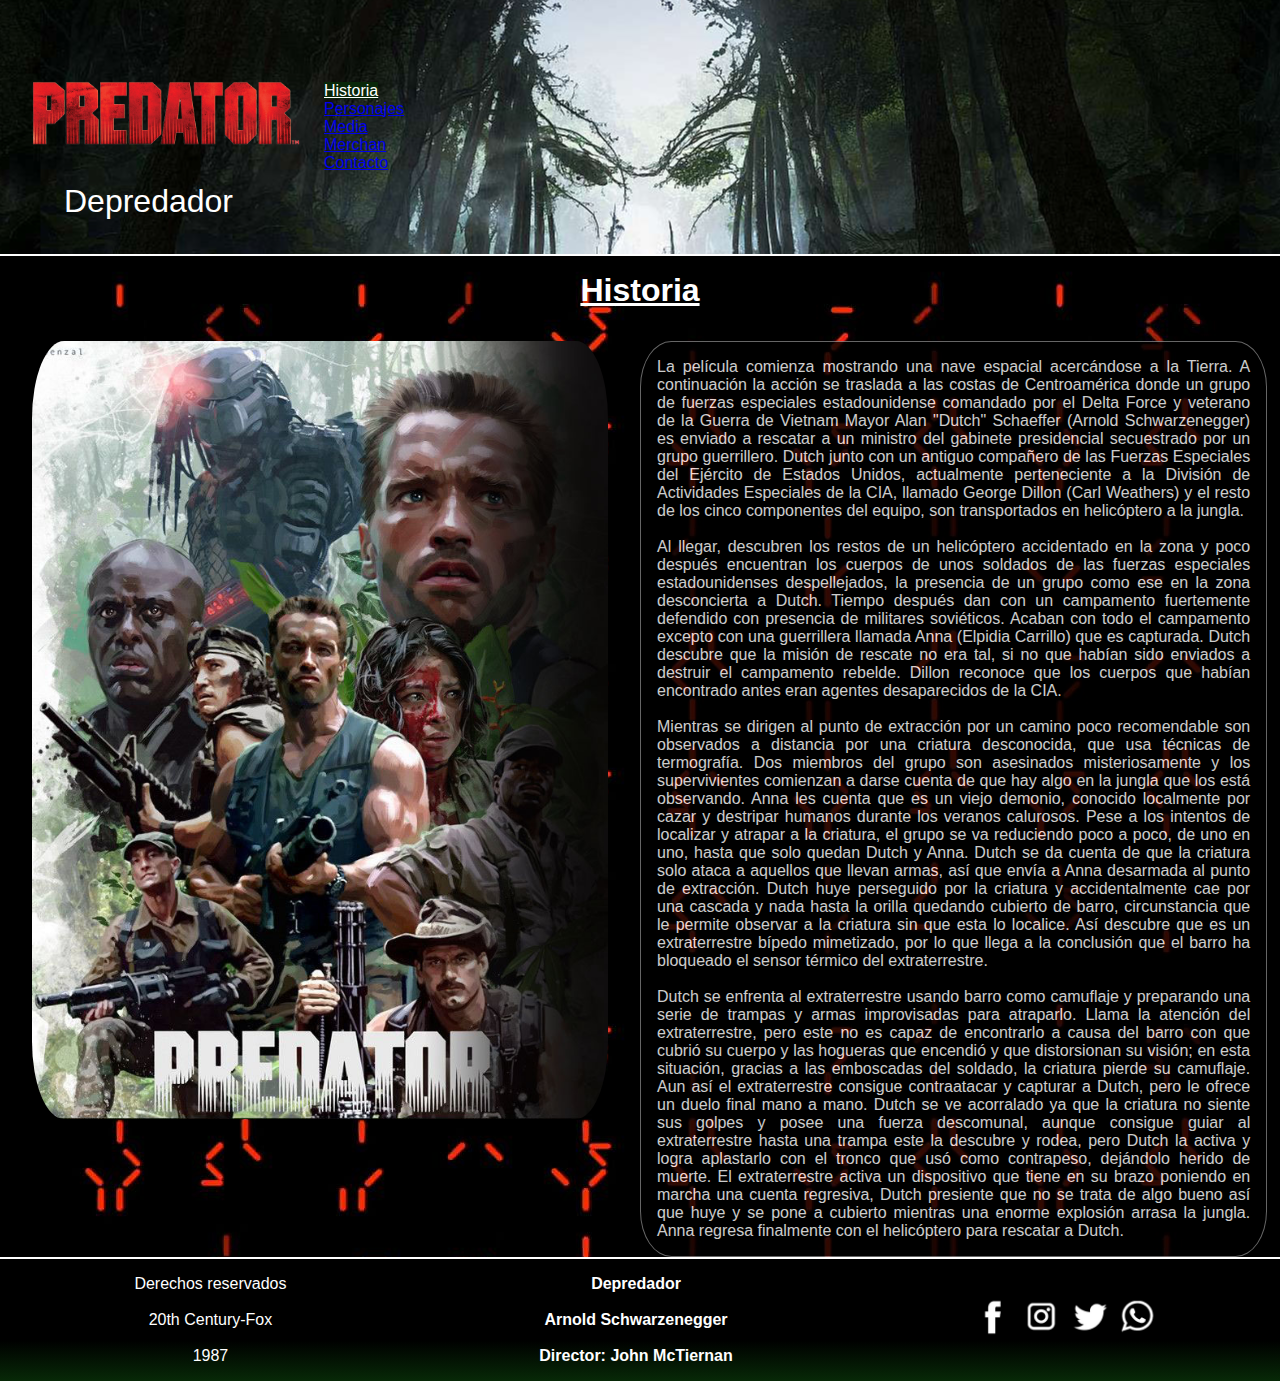
<file: index.html>
<!DOCTYPE html>
<html lang="en">
<head>
    <meta charset="UTF-8">
    <meta http-equiv=”X-UA-Compatible” content=”ie=edge”>
    <meta name="viewport" content="width=device-width, initial-scale=1.0">
    <link href="https://cdn.jsdelivr.net/npm/bootstrap@5.3.2/dist/css/bootstrap.min.css" rel="stylesheet" integrity="sha384-T3c6CoIi6uLrA9TneNEoa7RxnatzjcDSCmG1MXxSR1GAsXEV/Dwwykc2MPK8M2HN" crossorigin="anonymous">
    <link rel="stylesheet" href="css/estilos.css">
    <title>Depredador - Home</title>
    <meta name="keywords" content="predator, depredador, cazador, selva, arnold, pelicula,fans, misoin">
    <meta name="description" content="Depredador es una las mejores peliculas de ficcion para la epoca de los 80, con una historia atrapante y excelente actuacion de Arnold schwarzenegger">

</head>

  <body>

    <header>

        <div class="contenedor-img">
            <img class="titulo" src="img/Titulo.png" alt="Titulo">

            <p class="titulo-header">Depredador</p>

        </div>
         
        <div class="div-nab-var-media">    
        
            <ul class="nav justify-content-end bg-secondary opacity-75">
                <li class="nav-item">
                    <a class="nav-link text-color-white active" aria-current="page" href="index.html">Historia</a>
                </li>
                <li class="nav-item">
                    <a class="nav-link text-white" href="./pages/personajes.html">Personajes</a>
                </li>
                <li class="nav-item">
                    <a class="nav-link text-white" href="./pages/media.html">Media</a>
                </li>
                <li class="nav-item">
                    <a class="nav-link text-white" href="./pages/merchan.html">Merchan</a>
                </li><li class="nav-item">
                    <a class="nav-link text-white  " href="./pages/contacto.html">Contacto</a>
                </li>
            </ul>
            
        </div>


    </header>


    <main>

        <h1 class="titulo-historia1">Historia</h1>
        <div class="container-main">

            <img class="img-main" src="img/Portada.jpg" alt="Portada">

            <p class="texto-index">La película comienza mostrando una nave espacial acercándose a la Tierra. A continuación la acción se traslada a las costas de Centroamérica donde un grupo de fuerzas especiales estadounidense comandado por el Delta Force y veterano de la Guerra de Vietnam Mayor Alan "Dutch" Schaeffer (Arnold Schwarzenegger) es enviado a rescatar a un ministro del gabinete presidencial secuestrado por un grupo guerrillero. Dutch junto con un antiguo compañero de las Fuerzas Especiales del Ejército de Estados Unidos, actualmente perteneciente a la División de Actividades Especiales de la CIA, llamado George Dillon (Carl Weathers) y el resto de los cinco componentes del equipo, son transportados en helicóptero a la jungla.
            <br>
            <br>
            
            Al llegar, descubren los restos de un helicóptero accidentado en la zona y poco después encuentran los cuerpos de unos soldados de las fuerzas especiales estadounidenses despellejados, la presencia de un grupo como ese en la zona desconcierta a Dutch. Tiempo después dan con un campamento fuertemente defendido con presencia de militares soviéticos. Acaban con todo el campamento excepto con una guerrillera llamada Anna (Elpidia Carrillo) que es capturada. Dutch descubre que la misión de rescate no era tal, si no que habían sido enviados a destruir el campamento rebelde. Dillon reconoce que los cuerpos que habían encontrado antes eran agentes desaparecidos de la CIA.
            <br>
            <br>
            Mientras se dirigen al punto de extracción por un camino poco recomendable son observados a distancia por una criatura desconocida, que usa técnicas de termografía. Dos miembros del grupo son asesinados misteriosamente y los supervivientes comienzan a darse cuenta de que hay algo en la jungla que los está observando. Anna les cuenta que es un viejo demonio, conocido localmente por cazar y destripar humanos durante los veranos calurosos. Pese a los intentos de localizar y atrapar a la criatura, el grupo se va reduciendo poco a poco, de uno en uno, hasta que solo quedan Dutch y Anna. Dutch se da cuenta de que la criatura solo ataca a aquellos que llevan armas, así que envía a Anna desarmada al punto de extracción. Dutch huye perseguido por la criatura y accidentalmente cae por una cascada y nada hasta la orilla quedando cubierto de barro, circunstancia que le permite observar a la criatura sin que esta lo localice. Así descubre que es un extraterrestre bípedo mimetizado, por lo que llega a la conclusión que el barro ha bloqueado el sensor térmico del extraterrestre.
            <br>
            <br>
            Dutch se enfrenta al extraterrestre usando barro como camuflaje y preparando una serie de trampas y armas improvisadas para atraparlo. Llama la atención del extraterrestre, pero este no es capaz de encontrarlo a causa del barro con que cubrió su cuerpo y las hogueras que encendió y que distorsionan su visión; en esta situación, gracias a las emboscadas del soldado, la criatura pierde su camuflaje. Aun así el extraterrestre consigue contraatacar y capturar a Dutch, pero le ofrece un duelo final mano a mano. Dutch se ve acorralado ya que la criatura no siente sus golpes y posee una fuerza descomunal, aunque consigue guiar al extraterrestre hasta una trampa este la descubre y rodea, pero Dutch la activa y logra aplastarlo con el tronco que usó como contrapeso, dejándolo herido de muerte. El extraterrestre activa un dispositivo que tiene en su brazo poniendo en marcha una cuenta regresiva, Dutch presiente que no se trata de algo bueno así que huye y se pone a cubierto mientras una enorme explosión arrasa la jungla. Anna regresa finalmente con el helicóptero para rescatar a Dutch.
            </p>

        </div>

    </main>

    <footer>

        <p class="p-footer">
            Derechos reservados
            <br>
            <br>
            20th Century-Fox
            <br>
            <br>
            1987

        </p>

        <h2 class="titulo-footer">Depredador <br><br>Arnold Schwarzenegger <br><br>Director: John McTiernan</h2>
        
        <div class="container-footer">

            <ul class="ul-footer">
                <li>
                    <a class="a-footer" href="https://es-es.facebook.com/"><img class="img-social" src="img/facebook.png" alt=""></a>
                </li>
                <li>
                    <a class="a-footer" href="https://www.instagram.com/"><img class="img-social" src="img/instagram.png" alt=""></a>
                </li>
                <li>
                    <a class="a-footer" href="https://twitter.com/x"><img class="img-social" src="img/twitter.png" alt=""></a>
                </li>
                <li>
                    <a class="a-footer" href="https://web.whatsapp.com/"><img class="img-social"  src="img/whatsap.png" alt=""></a>
                </li>

            </ul>
            
        </div>


    </footer>

    <script src="https://cdn.jsdelivr.net/npm/bootstrap@5.3.2/dist/js/bootstrap.bundle.min.js" integrity="sha384-C6RzsynM9kWDrMNeT87bh95OGNyZPhcTNXj1NW7RuBCsyN/o0jlpcV8Qyq46cDfL" crossorigin="anonymous"></script>
  </body>

</html>
</file>
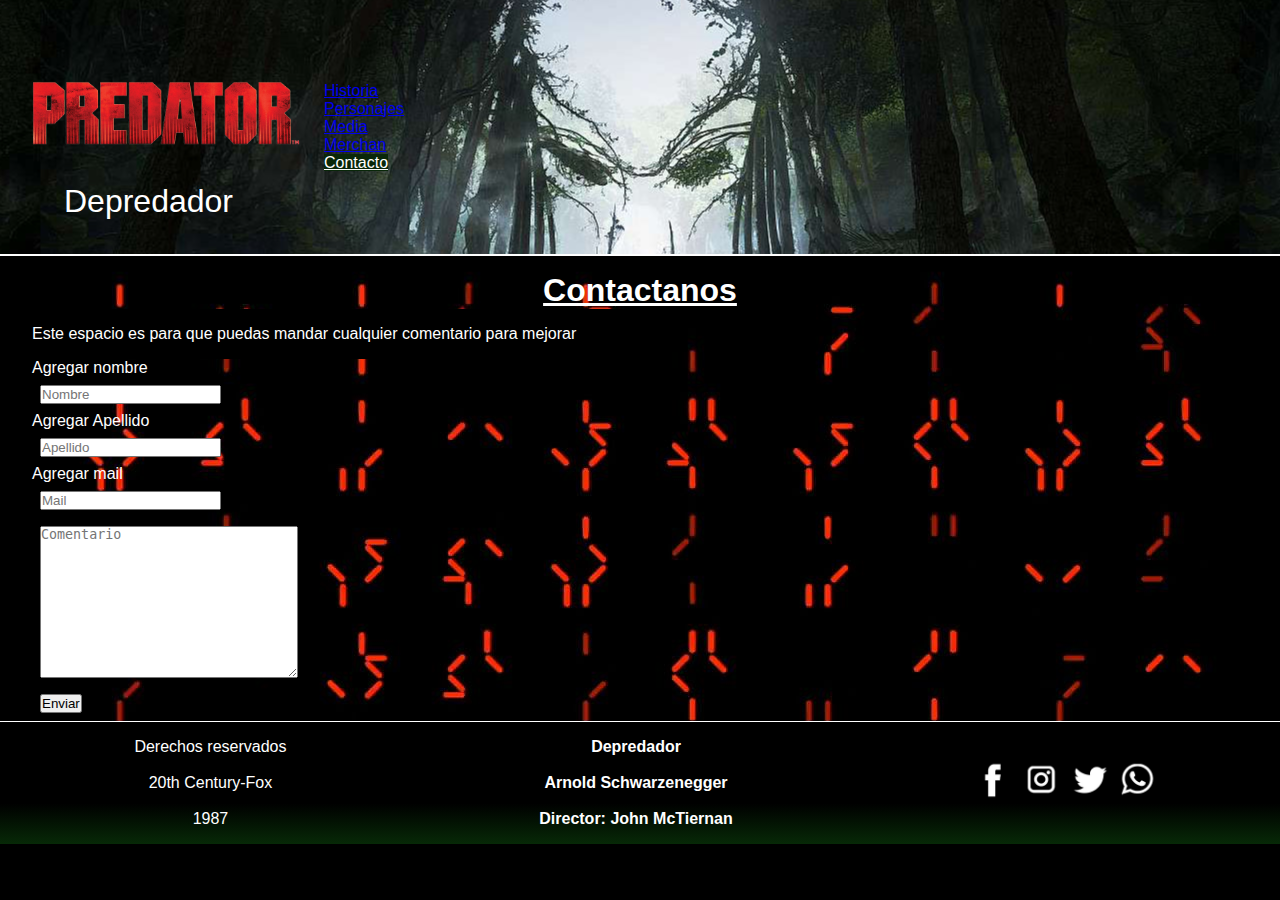
<file: pages/contacto.html>
<!DOCTYPE html>
<html lang="en">
<head>
    <meta charset="UTF-8">
    <meta http-equiv=”X-UA-Compatible” content=”ie=edge”>
    <meta name="viewport" content="width=device-width, initial-scale=1.0">
    <link href="https://cdn.jsdelivr.net/npm/bootstrap@5.3.2/dist/css/bootstrap.min.css" rel="stylesheet" integrity="sha384-T3c6CoIi6uLrA9TneNEoa7RxnatzjcDSCmG1MXxSR1GAsXEV/Dwwykc2MPK8M2HN" crossorigin="anonymous">
    <link rel="stylesheet" href="../css/estilos.css">
    <title>Depredador - Contacto</title>
    <meta name="keywords" content="formulario, contacto, referencia, registro, saludo, interactua, vinculo">
    <meta name="description" content="Contactanos y ayudanos a mejorar en la mejora comunidad de seguidores de la pelicula Depredaror">
    
</head>

  <body>

    <header class="header-contacto">

        <div class="contenedor-img">
            <img class="titulo" src="../img/Titulo.png" alt="Titulo">

            <p class="titulo-header">Depredador</p>

        </div>

       
        <div class="div-nab-var-media">    
        
            <ul class="nav justify-content-end bg-secondary opacity-75">
                <li class="nav-item">
                    <a class="nav-link text-white" href="../index.html">Historia</a>
                </li>
                <li class="nav-item">
                    <a class="nav-link text-white" href="personajes.html">Personajes</a>
                </li>
                <li class="nav-item">
                    <a class="nav-link text-white" href="media.html">Media</a>
                </li>
                <li class="nav-item">
                    <a class="nav-link text-white" href="merchan.html">Merchan</a>
                </li><li class="nav-item">
                    <a class="nav-link text-white active" aria-current="page" href="contacto.html">Contacto</a>
                </li>
            </ul>
            
        </div>


    </header>


    <main class="main-contacto">

        <h1 class="titulo-historia">Contactanos</h1>

        <div class="div-container-contacto">

            <p class="p-contacto">Este espacio es para que puedas mandar cualquier comentario para mejorar</p>

            <form class="form-contacto" action="form.php" method="post">

                <label class="label" for="">Agregar nombre</label>
                <input class="input-contacto" type="text" name="Nombre" id="Nombre" placeholder="Nombre">
                <label class="label" for="">Agregar Apellido</label>
                <input class="input-contacto" type="text" name="Apellido" id="Apellido" placeholder="Apellido">
                <label class="label" for="">Agregar mail</label>
                <input class="input-contacto" type="mail" name="mail" id="mail" placeholder="Mail">
                <textarea class="area-contacto" name="AreaTexto" id="AreaTexto" cols="30" rows="10" placeholder="Comentario"></textarea>
                <input class="input-contacto" type="submit" value="Enviar">

            </form>

        </div>

    </main>

    
    <footer>

        <p class="p-footer">
            Derechos reservados
            <br>
            <br>
            20th Century-Fox
            <br>
            <br>
            1987

        </p>

        <h2 class="titulo-footer">Depredador <br><br>Arnold Schwarzenegger <br><br>Director: John McTiernan</h2>
        
        <div class="container-footer">

            <ul class="ul-footer">
                <li>
                    <a class="a-footer" href="https://es-es.facebook.com/"><img class="img-social" src="../img/facebook.png" alt=""></a>
                </li>
                <li>
                    <a class="a-footer" href="https://www.instagram.com/"><img class="img-social" src="../img/instagram.png" alt=""></a>
                </li>
                <li>
                    <a class="a-footer" href="https://twitter.com/x"><img class="img-social" src="../img/twitter.png" alt=""></a>
                </li>
                <li>
                    <a class="a-footer" href="https://web.whatsapp.com/"><img class="img-social"  src="../img/whatsap.png" alt=""></a>
                </li>

            </ul>
            
        </div>


    </footer>


    <script src="https://cdn.jsdelivr.net/npm/bootstrap@5.3.2/dist/js/bootstrap.bundle.min.js" integrity="sha384-C6RzsynM9kWDrMNeT87bh95OGNyZPhcTNXj1NW7RuBCsyN/o0jlpcV8Qyq46cDfL" crossorigin="anonymous"></script>

  </body>

</html>
</file>
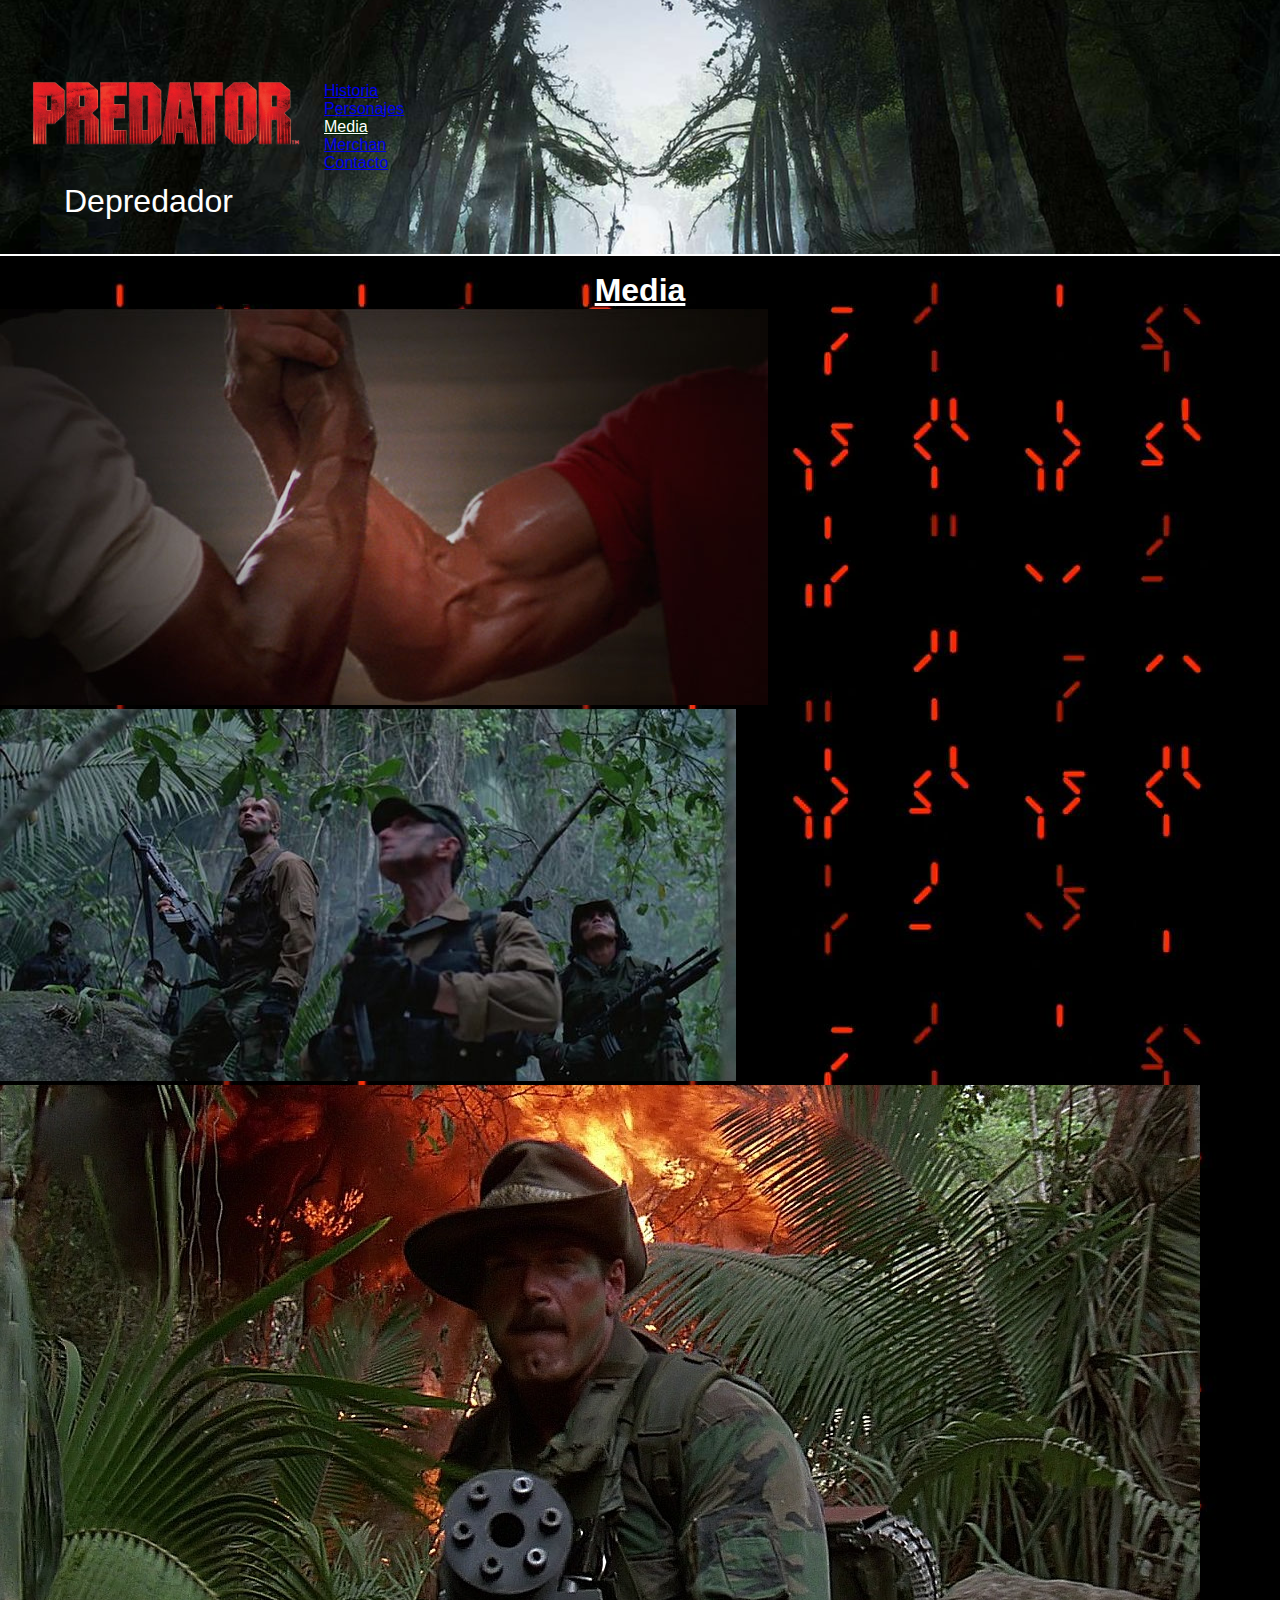
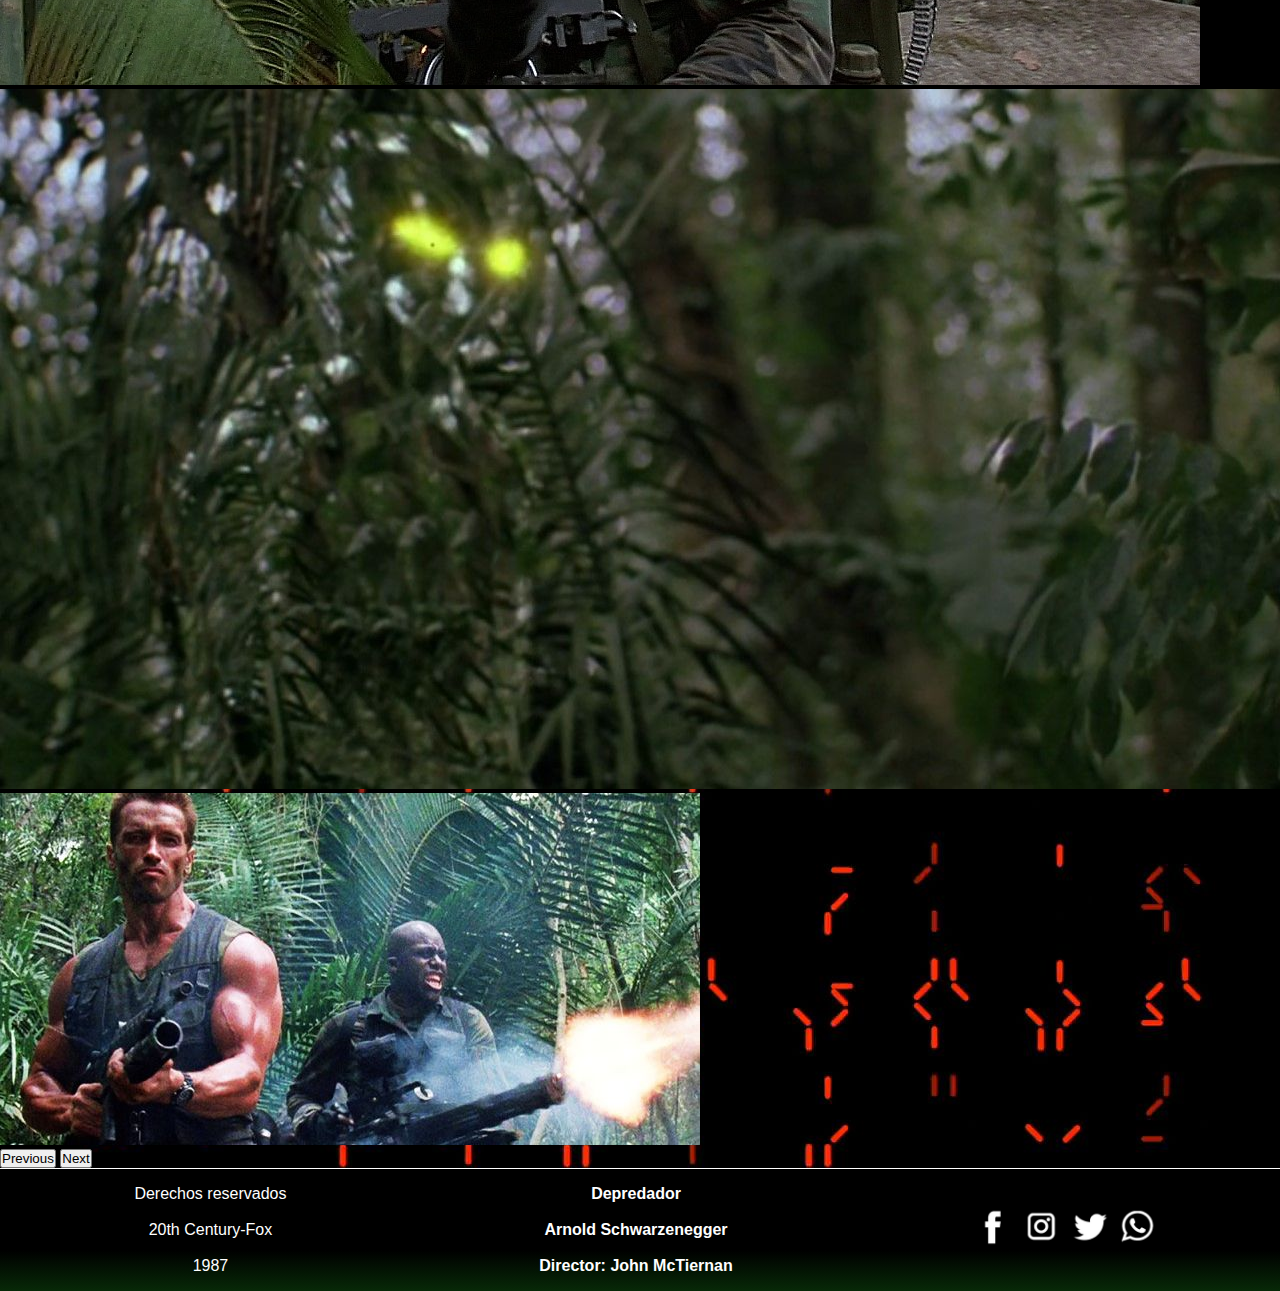
<file: pages/media.html>
<!DOCTYPE html>
<html lang="en">
 <head>
    <meta charset="UTF-8">
    <meta http-equiv=”X-UA-Compatible” content=”ie=edge”>
    <meta name="viewport" content="width=device-width, initial-scale=1.0">
    <link href="https://cdn.jsdelivr.net/npm/bootstrap@5.3.2/dist/css/bootstrap.min.css" rel="stylesheet" integrity="sha384-T3c6CoIi6uLrA9TneNEoa7RxnatzjcDSCmG1MXxSR1GAsXEV/Dwwykc2MPK8M2HN" crossorigin="anonymous">
    <link rel="stylesheet" href="../css/estilos.css">
    <title>Depredador - Media</title>
    <meta name="keywords" content="arnold, apreton, guerra, pelea, fotos, cinematicas, ">
    <meta name="description" content="Revivi las mejores escenas de la pelicula depredador e interactua con sus personajes">

  </head>

  <body class="body-media">

    <header class="header-media">

      <div class="contenedor-img">
        <img class="titulo" src="../img/Titulo.png" alt="Titulo">

        <p class="titulo-header">Depredador</p>

      </div>

      <div class="div-nab-var-media">

        <ul class="nav justify-content-end bg-secondary opacity-75">
          <li class="nav-item">
            <a class="nav-link text-white"  href="../index.html">Historia</a>
          </li>
          <li class="nav-item">
            <a class="nav-link text-white" href="personajes.html">Personajes</a>
          </li>
          <li class="nav-item">
            <a class="nav-link text-white active" aria-current="page" href="media.html">Media</a>
          </li>
          <li class="nav-item">
            <a class="nav-link text-white" href="merchan.html">Merchan</a>
          </li><li class="nav-item">
            <a class="nav-link text-white"  href="contacto.html">Contacto</a>
          </li>
        </ul>


      </div>


    </header>


    <main class="main-media">

      <h1 class="titulo-historia">Media</h1>

      <div class="container">

        <div id="carouselExample" class="carousel slide m-5 p-3">
          <div class="carousel-inner">
            <div class="carousel-item active">
              <img src="../img/escena5.png" class="d-block w-100 h-100" alt="escena">
            </div>
            <div class="carousel-item">
              <img src="../img/escena6.png" class="d-block w-100 h-100" alt="escena_1">
            </div>
            <div class="carousel-item">
              <img src="../img/escena_2.jpg" class="d-block w-100 h-100" alt="escena_2">
            </div>
            <div class="carousel-item">
              <img src="../img/escena_3.jpg" class="d-block w-100 h-100" alt="escena_3">
            </div>
            <div class="carousel-item">
              <img src="../img/escena_4.jpg" class="d-block w-100 h-100 " alt="escena_4">
            </div>
          </div>
                
          <button class="carousel-control-prev" type="button" data-bs-target="#carouselExample" data-bs-slide="prev">
            <span class="carousel-control-prev-icon" aria-hidden="true"></span>
            <span class="visually-hidden">Previous</span>
          </button>
          <button class="carousel-control-next" type="button" data-bs-target="#carouselExample" data-bs-slide="next">
            <span class="carousel-control-next-icon" aria-hidden="true"></span>
            <span class="visually-hidden">Next</span>
          </button>
        </div>

      </div>

    </main>

    <footer>

      <p class="p-footer">
        Derechos reservados
        <br>
        <br>
        20th Century-Fox
        <br>
        <br>
        1987

      </p>

      <h2 class="titulo-footer">Depredador <br><br>Arnold Schwarzenegger <br><br>Director: John McTiernan</h2>
        
      <div class="container-footer">

        <ul class="ul-footer">
          <li>
            <a class="a-footer" href="https://es-es.facebook.com/"><img class="img-social" src="../img/facebook.png" alt=""></a>
          </li>
          <li>
            <a class="a-footer" href="https://www.instagram.com/"><img class="img-social" src="../img/instagram.png" alt=""></a>
          </li>
          <li>
            <a class="a-footer" href="https://twitter.com/x"><img class="img-social" src="../img/twitter.png" alt=""></a>
          </li>
          <li>
            <a class="a-footer" href="https://web.whatsapp.com/"><img class="img-social"  src="../img/whatsap.png" alt=""></a>
          </li>

        </ul>
            
      </div>


    </footer>

    <script src="https://cdn.jsdelivr.net/npm/bootstrap@5.3.2/dist/js/bootstrap.bundle.min.js" integrity="sha384-C6RzsynM9kWDrMNeT87bh95OGNyZPhcTNXj1NW7RuBCsyN/o0jlpcV8Qyq46cDfL" crossorigin="anonymous"></script>
  </body>

</html>
</file>
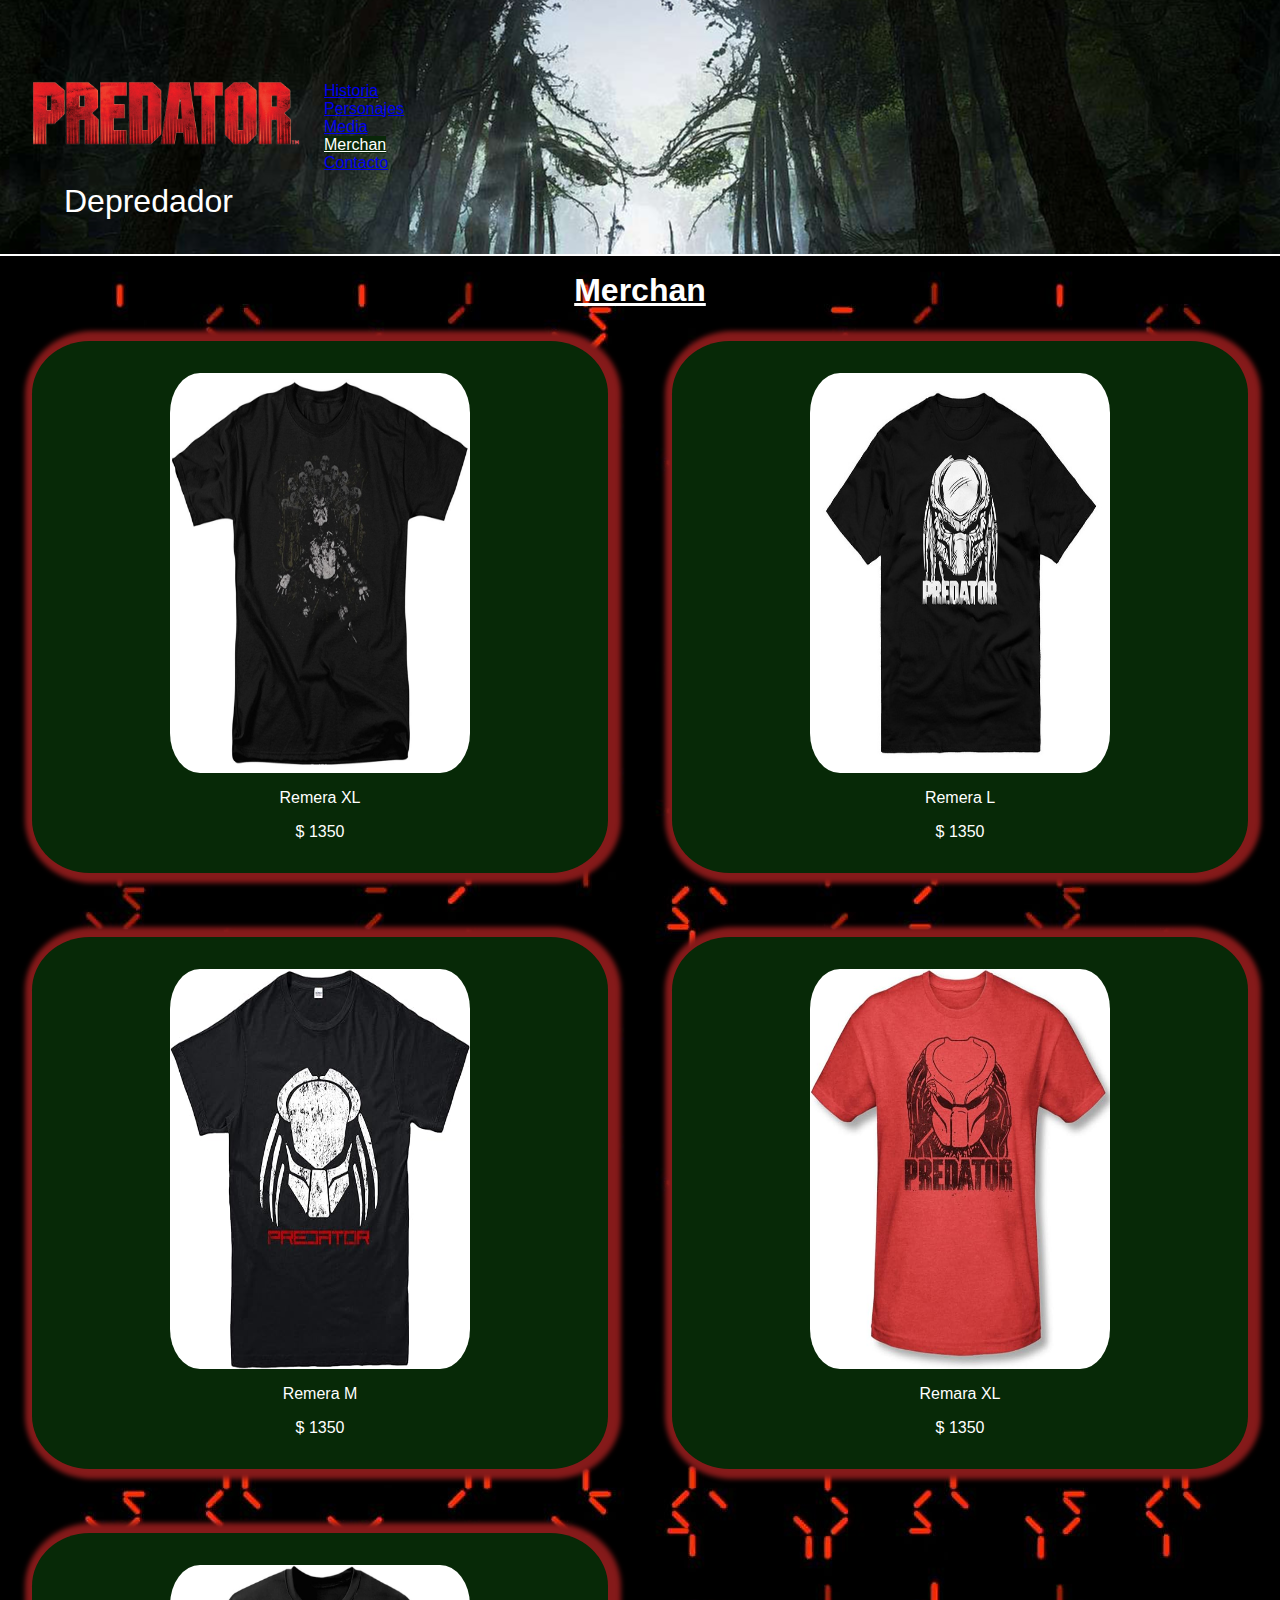
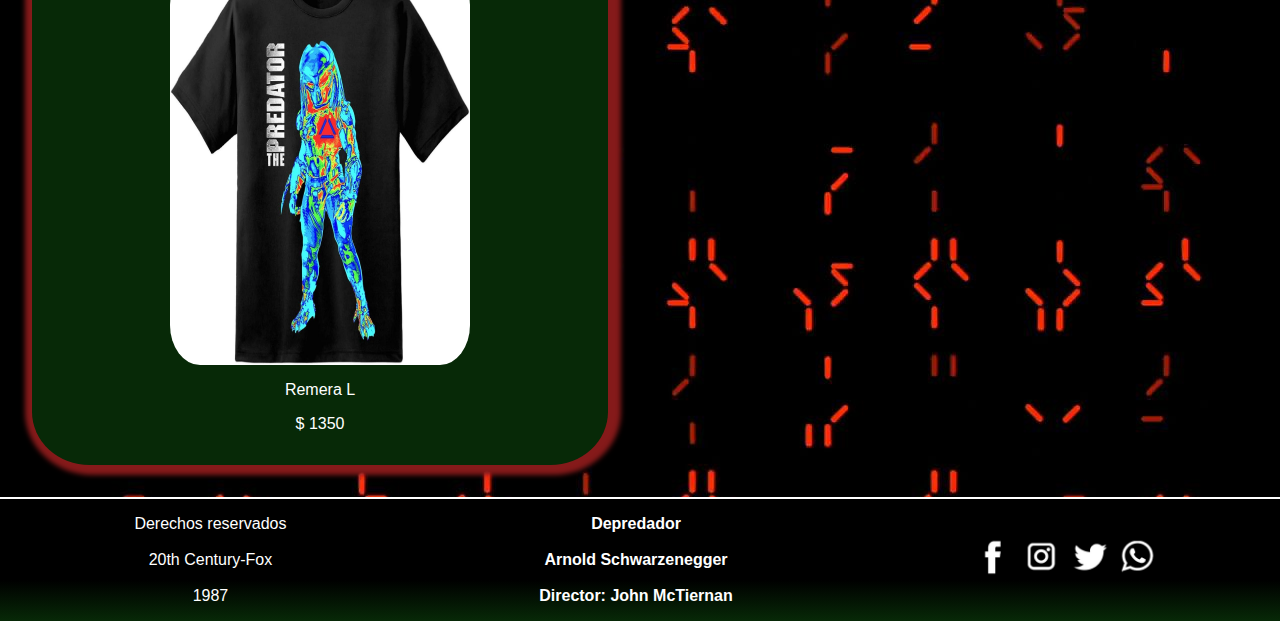
<file: pages/merchan.html>
<!DOCTYPE html>
<html lang="en">
<head>
    <meta charset="UTF-8">
    <meta http-equiv=”X-UA-Compatible” content=”ie=edge”>
    <meta name="viewport" content="width=device-width, initial-scale=1.0">
    <link href="https://cdn.jsdelivr.net/npm/bootstrap@5.3.2/dist/css/bootstrap.min.css" rel="stylesheet" integrity="sha384-T3c6CoIi6uLrA9TneNEoa7RxnatzjcDSCmG1MXxSR1GAsXEV/Dwwykc2MPK8M2HN" crossorigin="anonymous">
    <link rel="stylesheet" href="../css/estilos.css">
    <title>Depredador - Merchan</title>
    <meta name="keywords" content="remeras, merchan, chomba, vestir, canchera, retro, ">
    <meta name="description" content="Las mejores remeras personalizadas de la pelicula con la mas alta calidad en tela de algodon">

</head>

  <body>

    <header>

        <div class="contenedor-img">
            <img class="titulo" src="../img/Titulo.png" alt="Titulo">

            <p class="titulo-header">Depredador</p>

        </div>

        <div class="div-nab-var-media">    
        
            <ul class="nav justify-content-end bg-secondary opacity-75">
                <li class="nav-item">
                    <a class="nav-link text-white" href="../index.html">Historia</a>
                </li>
                <li class="nav-item">
                    <a class="nav-link text-white" href="personajes.html">Personajes</a>
                </li>
                <li class="nav-item">
                    <a class="nav-link text-white" href="media.html">Media</a>
                </li>
                <li class="nav-item">
                    <a class="nav-link text-white active" aria-current="page" href="merchan.html">Merchan</a>
                </li><li class="nav-item">
                    <a class="nav-link text-white" href="contacto.html">Contacto</a>
                </li>
            </ul>
            
        </div>


    </header>


    <main class="main-mercha">

        <h1 class="titulo-historia">Merchan</h1>

        <section class="grid-container">

            <div class="grid-item">
                <img class="img-merchan" src="../img/Remera_1.jpg" alt="Remera">
                <p class="p-merchan">Remera XL</p>
                <p class="p-merchan">$ 1350</p>
            </div>
            <div class="grid-item">
                <img class="img-merchan" src="../img/Remera_3.jpg" alt="Remera">
                <p class="p-merchan">Remera L</p>
                <p class="p-merchan">$ 1350</p>
            </div>
            <div class="grid-item">
                <img class="img-merchan" src="../img/Remera_4.jpg" alt="Remera">
                <p class="p-merchan">Remera M</p>
                <p class="p-merchan">$ 1350</p>
            </div>
            <div class="grid-item">
                <img class="img-merchan" src="../img/Remera_5.jpg" alt="Remera">
                <p class="p-merchan">Remara XL</p>
                <p class="p-merchan">$ 1350</p>
            </div>
            <div class="grid-item">
                <img class="img-merchan" src="../img/Remera_6.jpg" alt="Remera">
                <p class="p-merchan">Remera L</p>
                <p class="p-merchan">$ 1350</p>
            </div>
        
        </section>

    </main>

    <footer>

        <p class="p-footer">
            Derechos reservados
            <br>
            <br>
            20th Century-Fox
            <br>
            <br>
            1987

        </p>

        <h2 class="titulo-footer">Depredador <br><br>Arnold Schwarzenegger <br><br>Director: John McTiernan</h2>
        
        <div class="container-footer">

            <ul class="ul-footer">
                <li>
                    <a class="a-footer" href="https://es-es.facebook.com/"><img class="img-social" src="../img/facebook.png" alt=""></a>
                </li>
                <li>
                    <a class="a-footer" href="https://www.instagram.com/"><img class="img-social" src="../img/instagram.png" alt=""></a>
                </li>
                <li>
                    <a class="a-footer" href="https://twitter.com/x"><img class="img-social" src="../img/twitter.png" alt=""></a>
                </li>
                <li>
                    <a class="a-footer" href="https://web.whatsapp.com/"><img class="img-social"  src="../img/whatsap.png" alt=""></a>
                </li>

            </ul>
            
        </div>


    </footer>

    <script src="https://cdn.jsdelivr.net/npm/bootstrap@5.3.2/dist/js/bootstrap.bundle.min.js" integrity="sha384-C6RzsynM9kWDrMNeT87bh95OGNyZPhcTNXj1NW7RuBCsyN/o0jlpcV8Qyq46cDfL" crossorigin="anonymous"></script>
  </body>

</html>
</file>
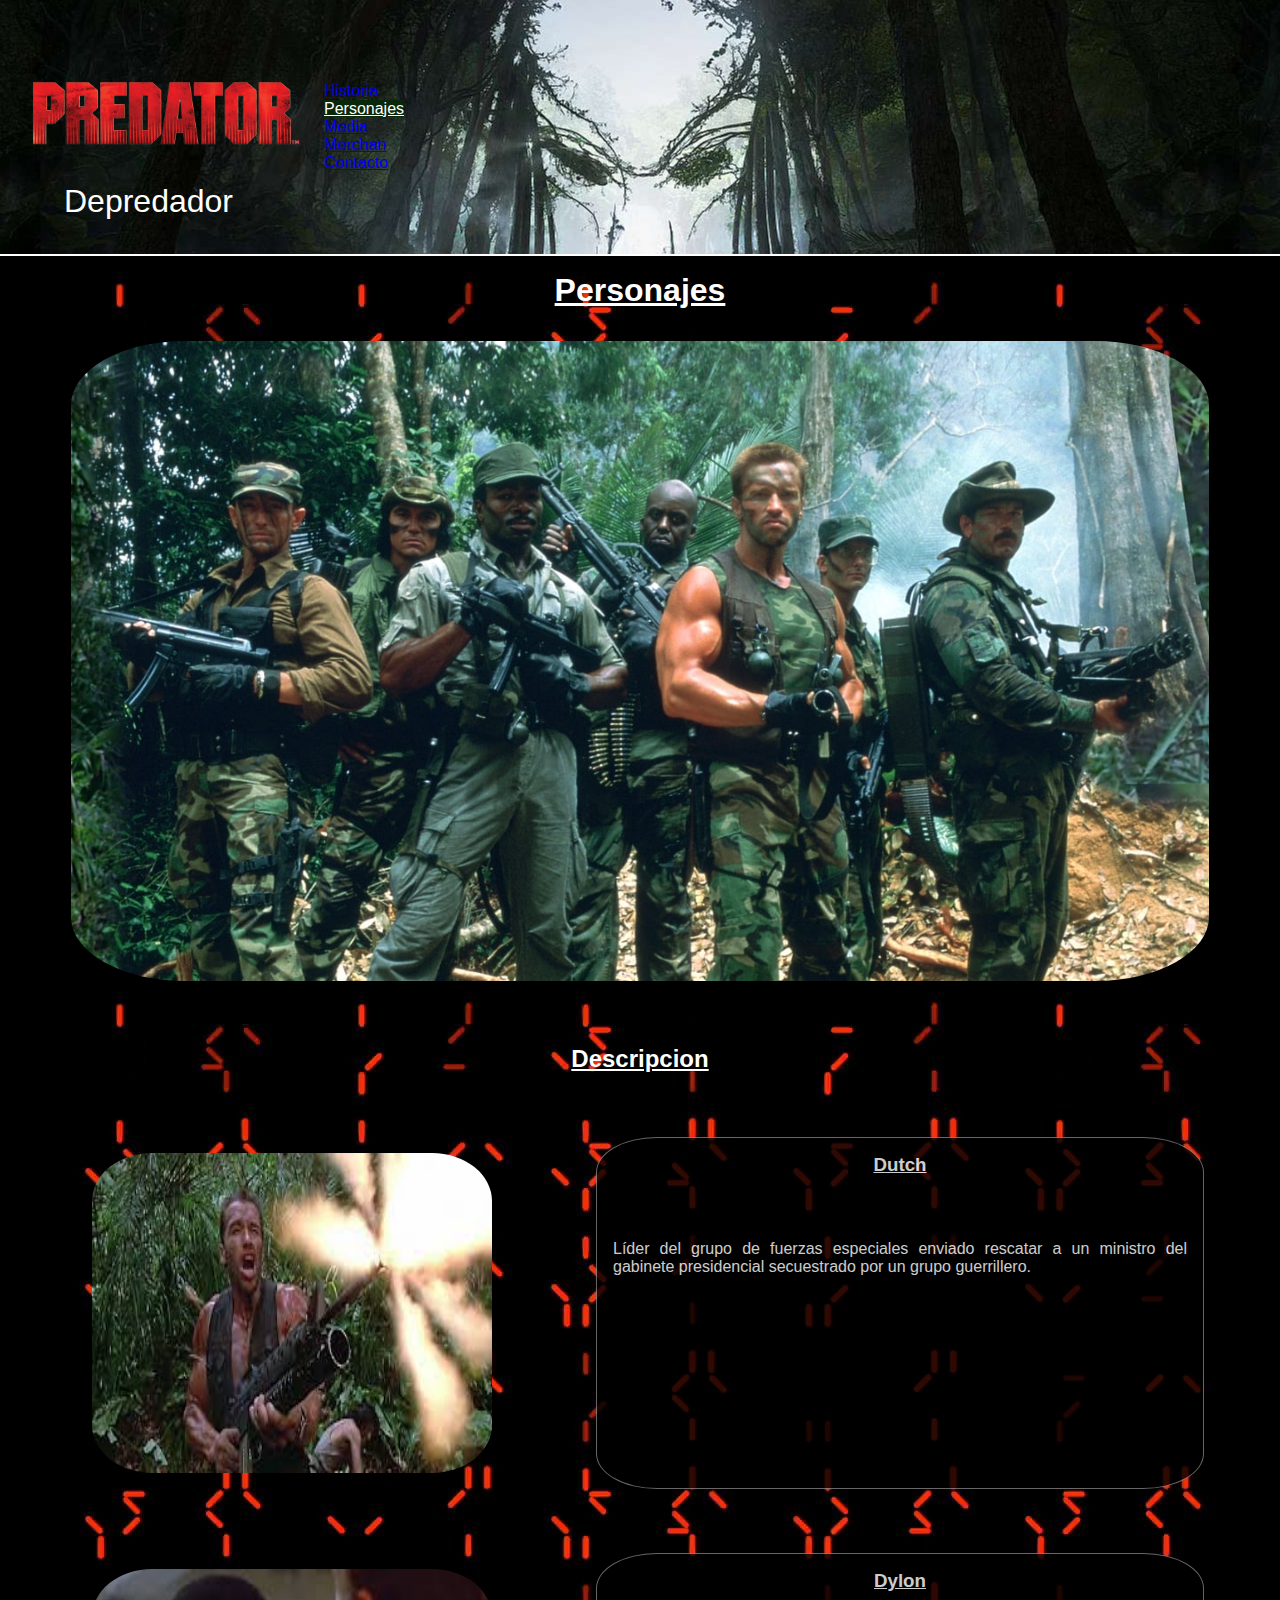
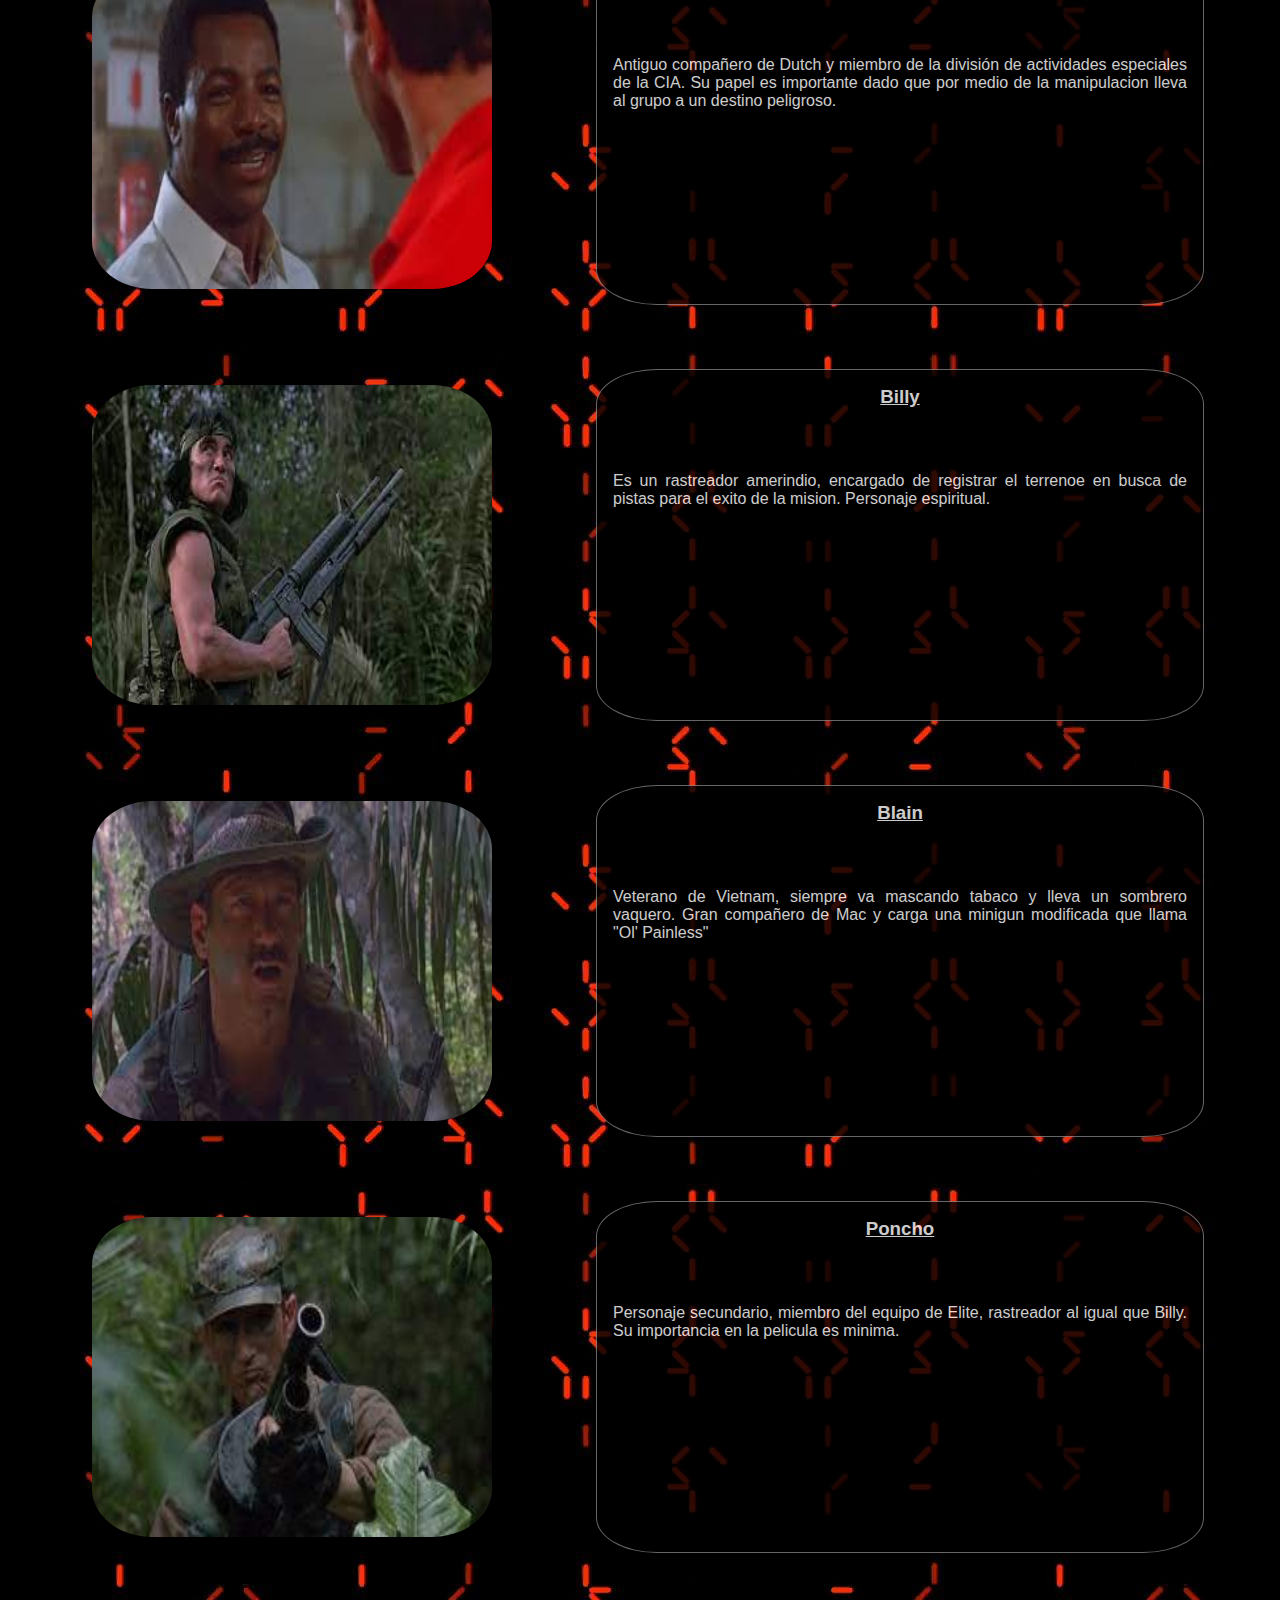
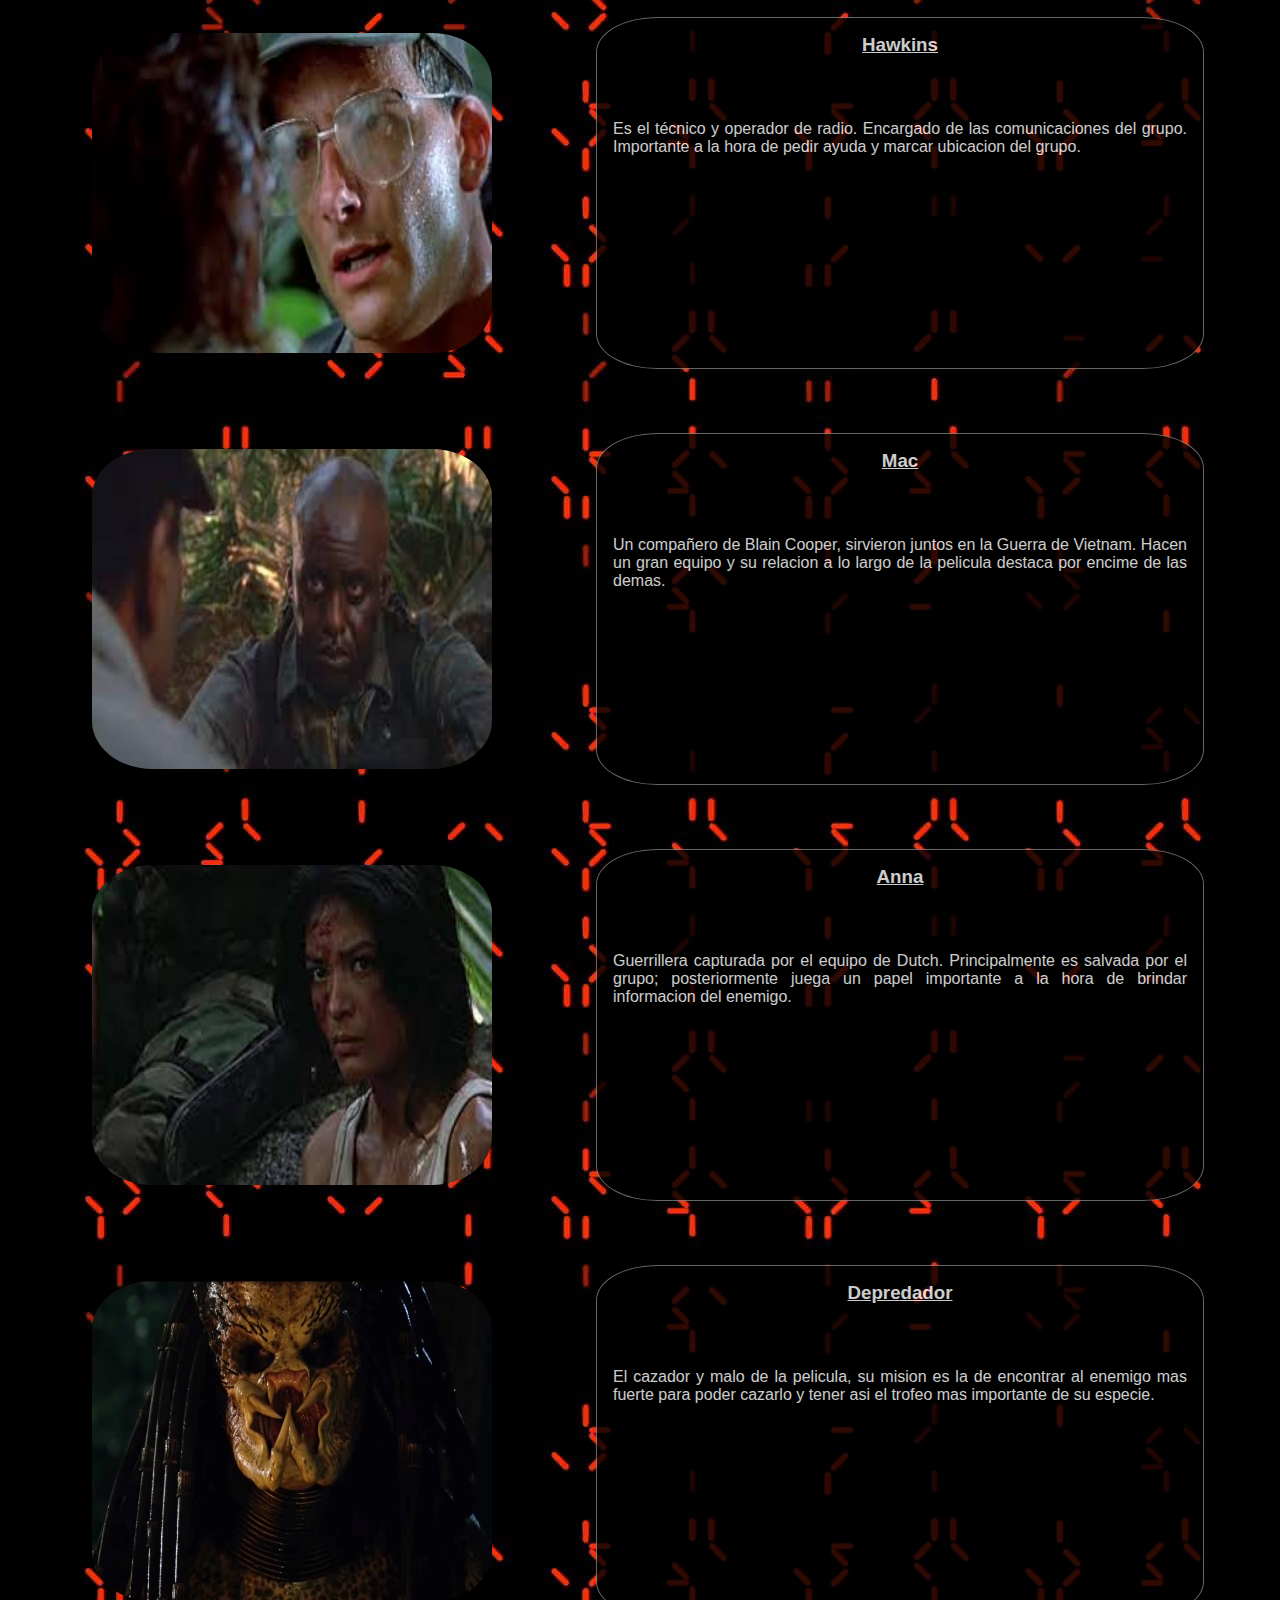
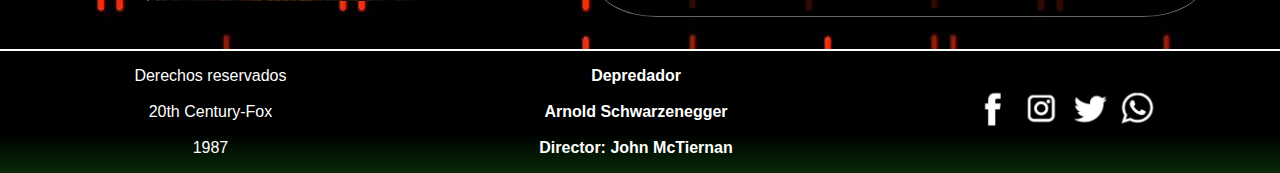
<file: pages/personajes.html>
<!DOCTYPE html>
<html lang="en">
<head>
    <meta charset="UTF-8">
    <meta http-equiv=”X-UA-Compatible” content=”ie=edge”>
    <meta name="viewport" content="width=device-width, initial-scale=1.0">
    <link href="https://cdn.jsdelivr.net/npm/bootstrap@5.3.2/dist/css/bootstrap.min.css" rel="stylesheet" integrity="sha384-T3c6CoIi6uLrA9TneNEoa7RxnatzjcDSCmG1MXxSR1GAsXEV/Dwwykc2MPK8M2HN" crossorigin="anonymous">
    <link rel="stylesheet" href="../css/estilos.css">
    <title>Depredador - Personajes</title>
    <meta name="keywords" content="personajes, cazados, guerrilla, elite, jungla, armas, buscados, comando">
    <meta name="description" content="Eqiupo de elite es asediado por un ser de otro planeta, solo los mejores podran sobrevivir">

</head>

  <body>

        <header>

            <div class="contenedor-img">
                <img class="titulo" src="../img/Titulo.png" alt="Titulo">

                <p class="titulo-header">Depredador</p>

            </div>

            <div class="div-nab-var-media">    
            
                <ul class="nav justify-content-end bg-secondary opacity-75">
                    <li class="nav-item">
                        <a class="nav-link text-white" href="../index.html">Historia</a>
                    </li>
                    <li class="nav-item">
                        <a class="nav-link text-white active" aria-current="page" href="personajes.html">Personajes</a>
                    </li>
                    <li class="nav-item">
                        <a class="nav-link text-white" href="media.html">Media</a>
                    </li>
                    <li class="nav-item">
                        <a class="nav-link text-white" href="merchan.html">Merchan</a>
                    </li><li class="nav-item">
                        <a class="nav-link text-white" href="contacto.html">Contacto</a>
                    </li>
                </ul>
                
            </div>


        </header>


        <main class="main-personajes">

            <h1 class="titulo-historia">Personajes</h1>

            <div class="container-personajes">
                
                <div class="div-personajes">
                    <img class="img-portada" src="../img/Personajes_conjunto.jpg" alt="Personajes">
                </div>

                <h2>Descripcion</h2>

                <div class="div-personajes">
                    <img class="img-personaje" src="../img/Dutch.jpg" alt="Dutch">
                    <div class="texto-personajes">
                        <h3>Dutch</h3>
                        <p class="p-personajes">Líder del grupo de fuerzas especiales enviado rescatar a un ministro del gabinete presidencial secuestrado por un grupo guerrillero.</p>
                    </div>
                    
                </div>
                
                <div class="div-personajes">
                    <img class="img-personaje" src="../img/Dylon.jpg" alt="Dylon">
                    <div class="texto-personajes">
                        <h3>Dylon</h3>
                        <p class="p-personajes">Antiguo compañero de Dutch y miembro de la división de actividades especiales de la CIA. Su papel es importante dado que por medio de la manipulacion lleva al grupo a un destino peligroso.</p>
                    </div>
                    
                </div>
                
                <div class="div-personajes">
                    <img class="img-personaje" src="../img/Billy.jpg" alt="Billy">
                    <div class="texto-personajes">
                        <h3>Billy</h3>
                        <p class="p-personajes">Es un rastreador amerindio, encargado de registrar el terrenoe en busca de pistas para el exito de la mision. Personaje espiritual.</p>
                    </div>
                    
                </div>
                
                <div class="div-personajes">
                    <img class="img-personaje" src="../img/gorro.jpg" alt="Blain">
                    <div class="texto-personajes">
                        <h3>Blain</h3>
                        <p class="p-personajes">Veterano de Vietnam, siempre va mascando tabaco y lleva un sombrero vaquero. Gran compañero de Mac y carga una minigun modificada que llama "Ol' Painless"</p>
                    </div>
                    
                </div>
            
                <div class="div-personajes">
                    <img class="img-personaje" src="../img/poncho1.jpg" alt="Poncho">
                    <div class="texto-personajes">
                        <h3>Poncho</h3>
                        <p class="p-personajes">Personaje secundario, miembro del equipo de Elite, rastreador al igual que Billy. Su importancia en la pelicula es minima.</p>
                    </div>
                    
                </div>
                
                <div class="div-personajes">
                    <img class="img-personaje" src="../img/Hokinson.jpg" alt="Hawkins">
                    <div class="texto-personajes">
                        <h3>Hawkins</h3>
                        <p class="p-personajes">Es el técnico y operador de radio. Encargado de las comunicaciones del grupo. Importante a la hora de pedir ayuda y marcar ubicacion del grupo.</p>
                    </div>
                    
                </div>
                
                <div class="div-personajes">
                    <img class="img-personaje" src="../img/Mac1.jpg" alt="Mac">
                    <div class="texto-personajes">
                        <h3>Mac</h3>
                        <p class="p-personajes">Un compañero de Blain Cooper, sirvieron juntos en la Guerra de Vietnam. Hacen un gran equipo y su relacion a lo largo de la pelicula destaca por encime de las demas.</p>
                    </div>
                    
                </div>
                
                <div class="div-personajes">
                    <img class="img-personaje" src="../img/Ana.jpg" alt="Anna">
                    <div class="texto-personajes">
                        <h3>Anna</h3>
                        <p class="p-personajes">Guerrillera capturada por el equipo de Dutch. Principalmente es salvada por el grupo; posteriormente juega un papel importante a la hora de brindar informacion del enemigo.</p>
                    </div>
                    
                </div>
                
                <div class="div-personajes">
                    <img class="img-personaje" src="../img/predator.jpg" alt="Depredador">
                    <div class="texto-personajes">
                        <h3>Depredador</h3>
                        <p class="p-personajes">El cazador y malo de la pelicula, su mision es la de encontrar al enemigo mas fuerte para poder cazarlo y tener asi el trofeo mas importante de su especie.</p>
                    </div>
                    
                </div>
            
                    
                </div>
                
                

            </div>

        </main>

        <footer>

            <p class="p-footer">
                Derechos reservados
                <br>
                <br>
                20th Century-Fox
                <br>
                <br>
                1987

            </p>

            <h2 class="titulo-footer">Depredador <br><br>Arnold Schwarzenegger <br><br>Director: John McTiernan</h2>
            
            <div class="container-footer">

                <ul class="ul-footer">
                    <li>
                        <a class="a-footer" href="https://es-es.facebook.com/"><img class="img-social" src="../img/facebook.png" alt=""></a>
                    </li>
                    <li>
                        <a class="a-footer" href="https://www.instagram.com/"><img class="img-social" src="../img/instagram.png" alt=""></a>
                    </li>
                    <li>
                        <a class="a-footer" href="https://twitter.com/x"><img class="img-social" src="../img/twitter.png" alt=""></a>
                    </li>
                    <li>
                        <a class="a-footer" href="https://web.whatsapp.com/"><img class="img-social"  src="../img/whatsap.png" alt=""></a>
                    </li>

                </ul>
                
            </div>


        </footer>

         <script src="https://cdn.jsdelivr.net/npm/bootstrap@5.3.2/dist/js/bootstrap.bundle.min.js" integrity="sha384-C6RzsynM9kWDrMNeT87bh95OGNyZPhcTNXj1NW7RuBCsyN/o0jlpcV8Qyq46cDfL" crossorigin="anonymous"></script>
  </body>

</html>
</file>
<file: css/estilos.css>
* {
  padding: 0;
  margin: 0;
  box-sizing: border-box;
}

body {
  background-color: black;
  font-family: "Franklin Gothic Medium", "Arial Narrow", Arial, sans-serif;
  font-size: 1rem;
  color: #FFFFFF;
}

header {
  display: flex;
  align-items: center;
  background-image: url(../img/selva.jpg);
  background-position: center;
  height: 16rem;
  width: 100%;
  border-bottom: 2px solid white;
}
header .div-nab-var-media ul .active {
  background-color: rgb(9, 39, 9);
  color: white;
}
header .div-nab-var-media ul .a-nav-media:hover {
  background-color: rgb(9, 39, 9);
  color: #FFFFFF;
}
header .div-nab-var-media ul li {
  border-top: 20%;
  list-style-type: none;
}
header div img {
  height: 9rem;
  width: auto;
  padding: 0%;
  margin: 0;
  flex-direction: column;
}
header div .contenedor-img {
  display: flex;
  flex-direction: column;
  align-items: center;
  height: auto;
}
header div .titulo-header {
  color: #FFFFFF;
  font-size: 2rem;
  padding-left: 4rem;
  background: none;
  border: none;
}
header .div-nab-var-media {
  display: flex;
  align-items: end;
}
header .div-nab-var-media ul li {
  list-style-type: none;
  height: auto;
}

main {
  background-image: url(../img/fondo.jpg);
  border-bottom: 1px solid #FFFFFF;
}
main .titulo-historia1 {
  color: #FFFFFF;
  font-size: 2rem;
  padding-top: 1rem;
  text-align: center;
  text-decoration: underline;
  margin-bottom: 2rem;
}
main .container-main {
  display: flex;
  flex-wrap: wrap;
  align-items: start;
  border-bottom: 1px solid #FFFFFF;
}
main .container-main .img-main {
  border-radius: 10%;
  height: auto;
  width: 50%;
  padding: 0rem 2rem;
  margin-bottom: 1rem;
}
main .container-main p {
  padding: 1rem;
  text-align: justify;
  color: #FFFFFF;
  width: 49%;
  border-left: 1px solid #FFFFFF;
  background-color: black;
  opacity: 0.8;
  border: 1px solid grey;
  border-radius: 5%;
}

.main-personajes .titulo-historia {
  color: #FFFFFF;
  font-size: 2rem;
  padding-top: 1rem;
  text-align: center;
  text-decoration: underline;
}
.main-personajes .titulo-personajes {
  font-size: 2rem;
}
.main-personajes .container-personajes {
  display: flex;
  flex-direction: column;
  align-items: center;
  border-bottom: 1px solid #FFFFFF;
}
.main-personajes .container-personajes h2 {
  color: #FFFFFF;
  text-align: center;
  margin: 2rem;
  text-decoration: underline;
}
.main-personajes .container-personajes .div-personajes {
  display: flex;
  justify-content: space-around;
  margin: 2rem;
}
.main-personajes .container-personajes .div-personajes .img-portada {
  height: 40rem;
  border-radius: 10%;
}
.main-personajes .container-personajes .div-personajes .texto-personajes {
  width: 50%;
  background-color: black;
  opacity: 0.8;
  border: 1px solid grey;
  border-radius: 10%;
}
.main-personajes .container-personajes .div-personajes .texto-personajes h3 {
  padding: 1rem;
  color: #FFFFFF;
  text-align: center;
  text-decoration: underline;
}
.main-personajes .container-personajes .div-personajes .texto-personajes .p-personajes {
  margin-top: 2rem;
  border-left: none;
  width: 100%;
  align-items: flex-start;
  text-align: justify;
  border: none;
}
.main-personajes .container-personajes .div-personajes .texto-personajes p {
  padding: 1rem;
  text-align: justify;
  color: #FFFFFF;
  width: 49%;
  border-left: 1px solid #FFFFFF;
  background-color: black;
  border: 1px solid grey;
  border-radius: 5%;
}
.main-personajes .container-personajes .div-personajes .img-personaje {
  width: 25rem;
  height: 20rem;
  margin: 1rem 1rem;
  border-radius: 15%;
}

.body-media header {
  display: flex;
  align-items: center;
  background-image: url(../img/selva.jpg);
  background-position: center;
  height: 16rem;
  width: 100%;
  border-bottom: 2px solid #FFFFFF;
}
.body-media header .div-nab-var-media {
  display: flex;
  align-items: end;
}
.body-media header .div-nab-var-media ul .active {
  background-color: rgb(9, 39, 9);
  color: #FFFFFF;
}
.body-media header .div-nab-var-media ul .a-nav-media:hover {
  background-color: rgb(9, 39, 9);
  color: #FFFFFF;
}
.body-media header .div-nab-var-media ul li .a-nav-media:hover {
  text-decoration: none;
  border-left: 2px solid black;
  border-top: 1px solid black;
  font-size: x-large;
  text-align: center;
  padding-left: 2rem;
  padding-right: 2rem;
  padding-top: 0.8rem;
  background-color: #FFFFFF;
  opacity: 0.7;
  border-top-right-radius: 15px;
  padding-bottom: 0.4rem;
}
.body-media .main-media {
  border-bottom: 1px solid #FFFFFF;
}
.body-media .main-media .titulo-historia {
  color: #FFFFFF;
  font-size: 2rem;
  padding-top: 1rem;
  text-align: center;
  text-decoration: underline;
}

.main-mercha {
  margin-right: 0;
}
.main-mercha .titulo-historia {
  color: #FFFFFF;
  font-size: 2rem;
  padding-top: 1rem;
  text-align: center;
  text-decoration: underline;
}
.main-mercha .grid-container {
  display: flex;
  display: grid;
  grid-template-rows: 1fr 1fr 1fr;
  grid-template-columns: 1fr 1fr;
  border-bottom: 1px solid #FFFFFF;
}
.main-mercha .grid-container .grid-item {
  background-color: rgb(7, 41, 7);
  margin: 2rem;
  padding: 2rem;
  display: flex;
  flex-direction: column;
  align-items: center;
  border-radius: 10%;
  box-shadow: 3px 0px 5px 10px rgb(133, 26, 26);
}
.main-mercha .grid-container .grid-item .img-merchan {
  width: 300px;
  height: 400px;
  align-content: center;
  border-radius: 10%;
}
.main-mercha .grid-container .grid-item .p-merchan {
  padding: 0;
  border: none;
  text-align: center;
  margin-top: 1rem;
}

.header-contacto {
  background-color: black;
}

.main-contacto {
  border-bottom: 1px solid #FFFFFF;
  background-color: black;
  margin-right: 0;
}
.main-contacto .titulo-historia {
  color: #FFFFFF;
  font-size: 2rem;
  padding-top: 1rem;
  text-align: center;
  text-decoration: underline;
}
.main-contacto .div-container-contacto {
  display: flex;
  flex-direction: column;
}
.main-contacto .div-container-contacto .form-contacto {
  width: 50%;
  display: flex;
  flex-direction: column;
  align-items: start;
  padding-left: 2rem;
}
.main-contacto .div-container-contacto .form-contacto .input-contacto {
  margin: 0.5rem;
  align-items: start;
  flex-direction: column;
}
.main-contacto .div-container-contacto .form-contacto .area-contacto {
  margin: 0.5rem;
}
.main-contacto .div-container-contacto .p-contacto {
  border: none;
  margin-left: 1rem;
}
.main-contacto .div-container-contacto p {
  padding: 1rem;
  text-align: justify;
  color: #FFFFFF;
  width: 49%;
  border-left: 1px solid #FFFFFF;
  background-color: black;
  border: 1px solid grey;
  border-radius: 5%;
}

footer {
  background-image: linear-gradient(black, black, black, rgb(7, 41, 7));
  height: auto;
  display: flex;
  align-items: center;
  justify-content: space-around;
}
footer .titulo-footer {
  color: #FFFFFF;
  font-size: 1rem;
  text-align: center;
}
footer .p-footer {
  border: none;
  text-align: center;
  width: auto;
  background: none;
}
footer p {
  padding: 1rem;
  text-align: justify;
  color: #FFFFFF;
  width: 49%;
  border-left: 1px solid #FFFFFF;
  background-color: black;
  border: 1px solid grey;
  border-radius: 5%;
}
footer .container-footer {
  display: flex;
  flex-direction: row;
}
footer .container-footer .ul-footer {
  display: flex;
  padding: 0;
}
footer .container-footer ul li {
  list-style-type: none;
}
footer .container-footer ul li .img-social {
  width: 3rem;
  height: 3rem;
}

@media only screen and (max-width: 500px) {
  body {
    font-size: xx-small;
    font-size: 0.9rem;
  }
  body header {
    background-color: black;
    flex-direction: column;
    border-bottom: none;
  }
  body header .div-nab-var-media {
    padding: 0 0rem;
    font-size: 0.8rem;
  }
  body header .div-nab-var-media ul li {
    border-left: none;
    border-top: 0;
    list-style-type: none;
  }
  body header .titulo-header {
    color: black;
  }
  body main .container-main {
    display: flex;
    flex-direction: column;
    align-items: center;
  }
  body main .container-main .texto-index {
    width: auto;
  }
  body main .container-main .img-main {
    width: 98%;
  }
  .main-personajes .container-personajes .div-personajes {
    flex-direction: column;
    align-items: center;
    margin-bottom: 0;
  }
  .main-personajes .container-personajes .div-personajes .img-personaje {
    height: 18rem;
    width: 18rem;
    margin-right: 1rem;
    margin-left: 1rem;
    margin-bottom: 1rem;
  }
  .main-personajes .container-personajes .div-personajes .img-portada {
    height: 23rem;
    width: 95%;
  }
  .main-personajes .container-personajes .div-personajes .texto-personajes {
    width: 90%;
    margin-bottom: 0.5rem;
  }
  .main-personajes .container-personajes .div-personajes .texto-personajes .p-personajes {
    margin-top: 0;
  }
  .main-mercha .grid-container {
    display: flex;
    display: grid;
    grid-template-rows: 1fr;
    grid-template-columns: 1fr;
    border-bottom: 1px solid #FFFFFF;
  }
  .main-mercha .grid-container .grid-item {
    margin: 1rem;
    padding-top: 1rem;
    padding-bottom: 1rem;
  }
  .main-mercha .grid-container .grid-item .img-merchan {
    width: 15rem;
    height: 15rem;
    margin: 0;
    padding: 0;
  }
  footer {
    flex-direction: column;
  }
}
@media only screen and (min-width: 501px) and (max-width: 1024px) {
  body {
    font-size: xx-small;
    font-size: 0.9rem;
  }
  body header {
    background-color: black;
    flex-direction: column;
    border-bottom: none;
  }
  body header .div-nab-var-media {
    padding: 0 0rem;
    font-size: 0.8rem;
  }
  body header .div-nab-var-media ul li {
    border-left: none;
    border-top: 0;
    list-style-type: none;
  }
  body header .titulo-header {
    color: black;
  }
  body main .container-main {
    display: flex;
    flex-direction: column;
    align-items: center;
  }
  body main .container-main .texto-index {
    width: auto;
  }
  body main .container-main .img-main {
    width: 98%;
  }
  .main-personajes .container-personajes .div-personajes {
    flex-direction: column;
    align-items: center;
    margin-bottom: 0;
  }
  .main-personajes .container-personajes .div-personajes .img-personaje {
    height: 28rem;
    width: 80%;
    margin-right: 1rem;
    margin-left: 1rem;
    margin-bottom: 1rem;
  }
  .main-personajes .container-personajes .div-personajes .img-portada {
    height: AUTO;
    width: 80%;
  }
  .main-personajes .container-personajes .div-personajes .texto-personajes {
    width: 90%;
    margin-bottom: 0.5rem;
  }
  .main-personajes .container-personajes .div-personajes .texto-personajes .p-personajes {
    margin-top: 0;
  }
  .main-mercha .grid-container {
    display: flex;
    display: grid;
    grid-template-rows: 1fr;
    grid-template-columns: 1fr;
    border-bottom: 1px solid #FFFFFF;
  }
  .main-mercha .grid-container .grid-item {
    margin: 3rem 2rem;
    padding-top: 1rem;
    padding-bottom: 1rem;
  }
  .main-mercha .grid-container .grid-item .img-merchan {
    width: 15rem;
    height: 15rem;
    margin: 0;
    padding: 0;
  }
  footer {
    flex-direction: column;
  }
}/*# sourceMappingURL=estilos.css.map */
</file>
